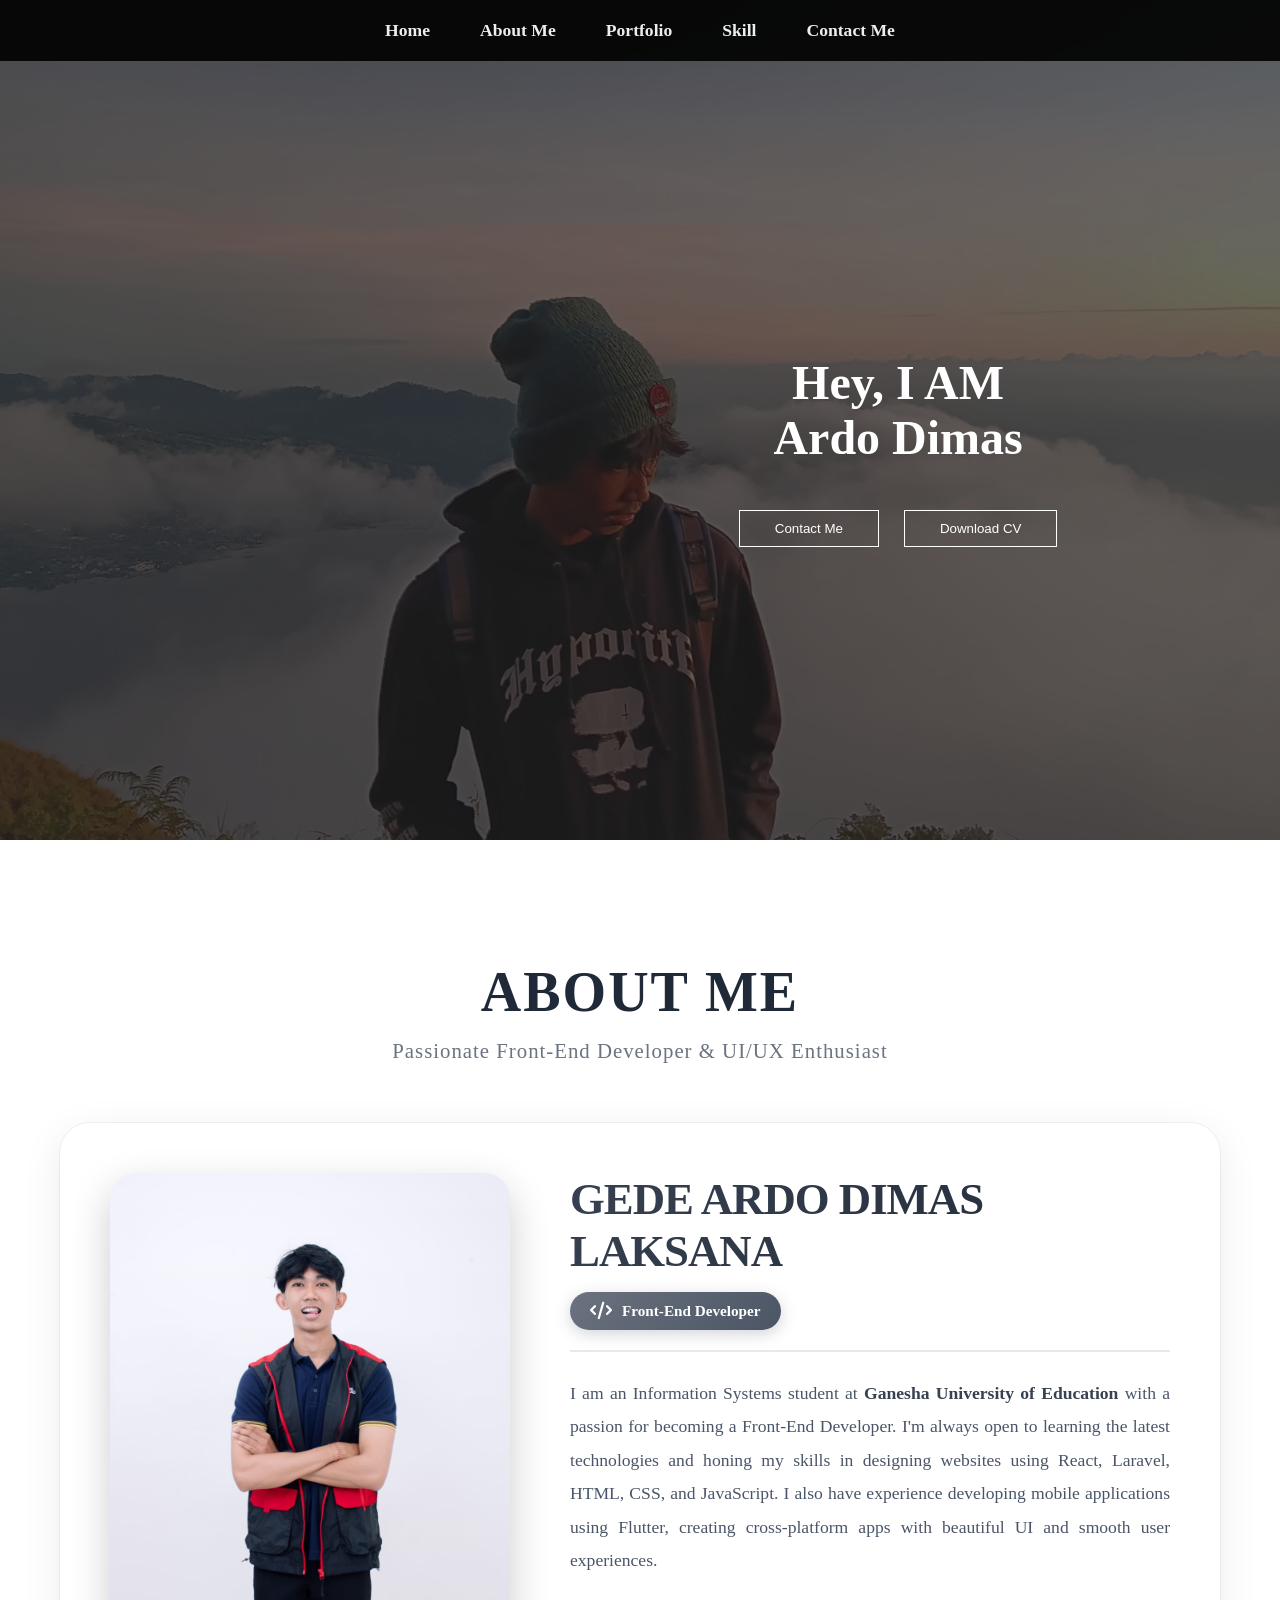
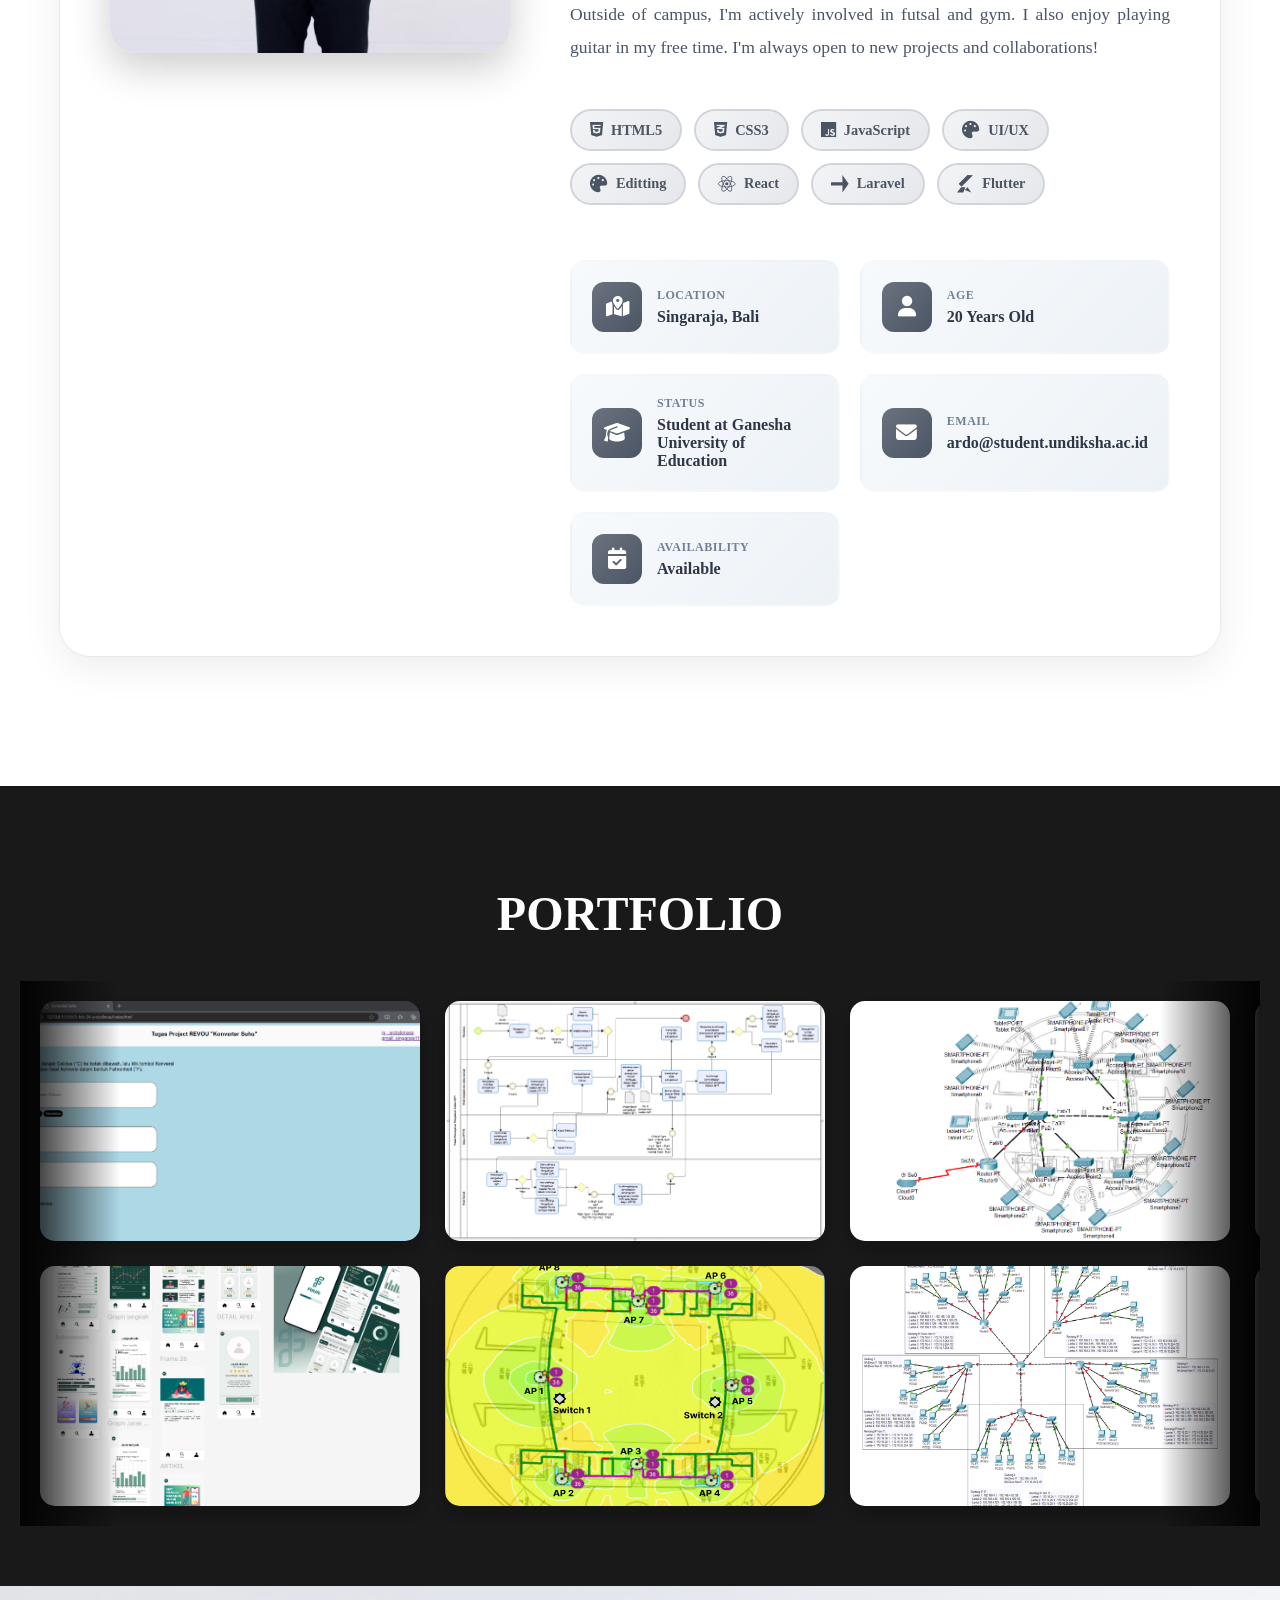
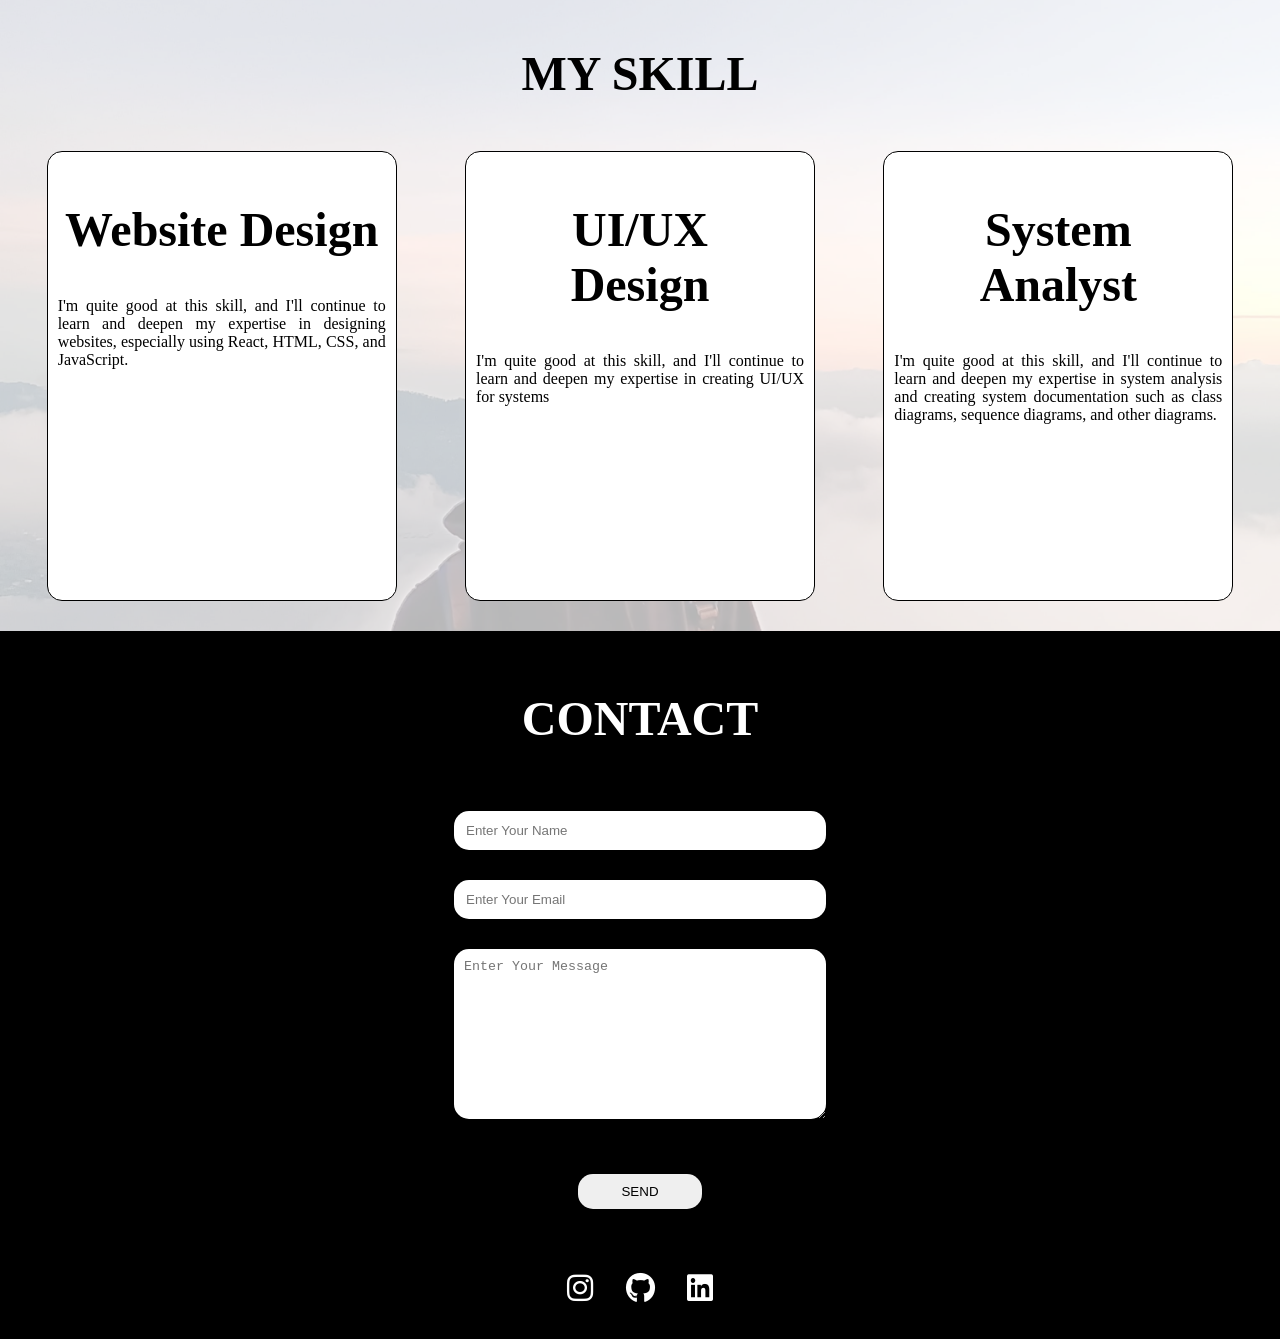
<file: index.html>
<!DOCTYPE html>
<html lang="en">
<head>
    <meta charset="UTF-8">
    <meta name="viewport" content="width=device-width, initial-scale=1.0, maximum-scale=1.0, user-scalable=no">
    <title>Ardo's Portfolio</title>
    <link rel="stylesheet" href="style.css?v=2">
    <link rel="stylesheet" href="https://cdnjs.cloudflare.com/ajax/libs/font-awesome/6.6.0/css/all.min.css" integrity="sha512-Kc323vGBEqzTmouAECnVceyQqyqdsSiqLQISBL29aUW4U/M7pSPA/gEUZQqv1cwx4OnYxTxve5UMg5GT6L4JJg==" crossorigin="anonymous" referrerpolicy="no-referrer" />
    <script src="script.js" defer></script>
</head>
<body>
    <nav class="navbar">
        <ul>
            <li><a href="#home">Home</a></li>
            <li><a href="#about">About Me</a></li>
            <li><a href="#portofolio">Portfolio</a></li>
            <li><a href="#skill">Skill</a></li>
            <li><a href="#contact">Contact Me</a></li>
        </ul>
    </nav>

    <section id="home">
        <div class="main">
            <h1 class="headings"> Hey, I AM <br> Ardo Dimas</h1>
            <div class="aturbtn">
                <button class="btn">
                    <a href="#contact">Contact Me</a> 
                </button>
                <button class="btn">
                    <a href="https://drive.google.com/file/d/1zZHqWNDxTcVjpe1HSGmEONu5E_mzzhVs/view?usp=sharing">Download CV</a>
                </button>
            </div>
        </div>
    </section>

    <section id="about">
        <div class="about-header">
            <h1 class="headings">ABOUT ME</h1>
            <p class="about-subtitle">Passionate Front-End Developer & UI/UX Enthusiast</p>
        </div>
        <div id="pic">
            <div class="image-wrapper">
                <img src="image/formal.jpeg" alt="Ardo Dimas">
                <div class="image-overlay"></div>
            </div>
            <div id="intro">
                <div class="intro-header">
                    <h2>GEDE ARDO DIMAS LAKSANA</h2>
                    <div class="role-badge">
                        <i class="fa-solid fa-code"></i>
                        <span>Front-End Developer</span>
                    </div>
                </div>
                <div class="intro-content">
                    <p class="intro-text">I am an Information Systems student at <strong>Ganesha University of Education</strong> with a passion for becoming a Front-End Developer. I'm always open to learning the latest technologies and honing my skills in designing websites using React, Laravel, HTML, CSS, and JavaScript. I also have experience developing mobile applications using Flutter, creating cross-platform apps with beautiful UI and smooth user experiences.</p>
                    <p class="intro-text">Outside of campus, I'm actively involved in futsal and gym. I also enjoy playing guitar in my free time. I'm always open to new projects and collaborations!</p>
                </div>
                <div class="skill-tags">
                    <span class="tag"><i class="fa-brands fa-html5"></i> HTML5</span>
                    <span class="tag"><i class="fa-brands fa-css3-alt"></i> CSS3</span>
                    <span class="tag"><i class="fa-brands fa-js"></i> JavaScript</span>
                    <span class="tag"><i class="fa-solid fa-palette"></i> UI/UX</span>
                    <span class="tag"><i class="fa-solid fa-palette"></i> Editting</span>
                    <span class="tag">
                        <svg class="tech-icon react-icon" viewBox="-11.5 -10.23174 23 20.46348" xmlns="http://www.w3.org/2000/svg">
                            <circle cx="0" cy="0" r="2.05" fill="currentColor"/>
                            <g stroke="currentColor" stroke-width="1" fill="none">
                                <ellipse rx="11" ry="4.2"/>
                                <ellipse rx="11" ry="4.2" transform="rotate(60)"/>
                                <ellipse rx="11" ry="4.2" transform="rotate(120)"/>
                            </g>
                        </svg>
                        React
                    </span>
                    <span class="tag">
                        <svg class="tech-icon laravel-icon" viewBox="0 0 24 24" fill="currentColor" xmlns="http://www.w3.org/2000/svg">
                            <path d="M24 12L15.631 0v9.818H0v4.364h15.631V24L24 12z"/>
                        </svg>
                        Laravel
                    </span>
                    <span class="tag">
                        <svg class="tech-icon flutter-icon" viewBox="0 0 24 24" fill="currentColor" xmlns="http://www.w3.org/2000/svg">
                            <path d="M14.314 0L2.3 12 6.15 16.026 21.684.384zM14.4 16.826L10.688 20.537 19.512 24l-5.112-7.174zm-8.768-.026L0 24h8.544l2.944-7.174z"/>
                        </svg>
                        Flutter
                    </span>
                </div>
                <div class="biodata">
                    <div class="bio-item">
                        <div class="bio-icon">
                            <i class="fa-solid fa-map-location-dot"></i>
                        </div>
                        <div class="bio-content">
                            <span class="bio-label">Location</span>
                            <span class="bio-value">Singaraja, Bali</span>
                        </div>
                    </div>
                    <div class="bio-item">
                        <div class="bio-icon">
                            <i class="fa-solid fa-user"></i>
                        </div>
                        <div class="bio-content">
                            <span class="bio-label">Age</span>
                            <span class="bio-value">20 Years Old</span>
                        </div>
                    </div>
                    <div class="bio-item">
                        <div class="bio-icon">
                            <i class="fa-solid fa-graduation-cap"></i>
                        </div>
                        <div class="bio-content">
                            <span class="bio-label">Status</span>
                            <span class="bio-value">Student at Ganesha University of Education</span>
                        </div>
                    </div>
                    <div class="bio-item">
                        <div class="bio-icon">
                            <i class="fa-solid fa-envelope"></i>
                        </div>
                        <div class="bio-content">
                            <span class="bio-label">Email</span>
                            <span class="bio-value">ardo@student.undiksha.ac.id</span>
                        </div>
                    </div>
                    
                    <div class="bio-item">
                        <div class="bio-icon">
                            <i class="fa-solid fa-calendar-check"></i>
                        </div>
                        <div class="bio-content">
                            <span class="bio-label">Availability</span>
                            <span class="bio-value">Available</span>
                        </div>
                    </div>
                </div>
            </div>
        </div>
    </section>

    <section id="portofolio">
        <h1 class="headings">PORTFOLIO</h1>
        <div class="gallery-wrapper">
            <div class="gallery">
                <div class="gallery-columns">
                    <div class="portfolio-item" data-title="Project 1">
                        <img src="image/Screenshot 2024-10-15 162845.png" alt="Project 1">
                        <div class="portfolio-overlay">
                            <h3>Project 1</h3>
                            <p>Click to view</p>
                        </div>
                    </div>
                    <div class="portfolio-item" data-title="Project 2">
                        <img src="image/Screenshot 2024-10-15 163038.png" alt="Project 2">
                        <div class="portfolio-overlay">
                            <h3>Project 2</h3>
                            <p>Click to view</p>
                        </div>
                    </div>
                </div>
                <div class="gallery-columns">
                    <div class="portfolio-item" data-title="Project 3">
                        <img src="image/Screenshot 2023-09-10 195400.png" alt="Project 3">
                        <div class="portfolio-overlay">
                            <h3>Project 3</h3>
                            <p>Click to view</p>
                        </div>
                    </div>
                    <div class="portfolio-item" data-title="Project 4">
                        <img src="image/Screenshot 2024-10-21 081519.png" alt="Project 4">
                        <div class="portfolio-overlay">
                            <h3>Project 4</h3>
                            <p>Click to view</p>
                        </div>
                    </div>
                </div>
                <div class="gallery-columns">
                    <div class="portfolio-item" data-title="Project 5">
                        <img src="image/Screenshot 2024-10-21 081506.png" alt="Project 5">
                        <div class="portfolio-overlay">
                            <h3>Project 5</h3>
                            <p>Click to view</p>
                        </div>
                    </div>
                    <div class="portfolio-item" data-title="Project 6">
                        <img src="image/Screenshot 2024-10-21 080643.png" alt="Project 6">
                        <div class="portfolio-overlay">
                            <h3>Project 6</h3>
                            <p>Click to view</p>
                        </div>
                    </div>
                </div>
                <div class="gallery-columns">
                    <div class="portfolio-item" data-title="Class Diagram">
                        <img src="image/classdiagram.png" alt="Class Diagram">
                        <div class="portfolio-overlay">
                            <h3>Class Diagram</h3>
                            <p>Click to view</p>
                        </div>
                    </div>
                    <div class="portfolio-item" data-title="Sequence Diagram">
                        <img src="image/sequencediagram.png" alt="Sequence Diagram">
                        <div class="portfolio-overlay">
                            <h3>Sequence Diagram</h3>
                            <p>Click to view</p>
                        </div>
                    </div>
                </div>
                <div class="gallery-columns">
                    <div class="portfolio-item" data-title="Project Bizagi">
                        <img src="image/Tugas Bizagi.png" alt="Tugas Bizagi">
                        <div class="portfolio-overlay">
                            <h3>Project Bizagi</h3>
                            <p>Click to view</p>
                        </div>
                    </div>
                    <div class="portfolio-item" data-title="Web Project 1">
                        <img src="image/web1.png" alt="Web Project 1">
                        <div class="portfolio-overlay">
                            <h3>Web Project 1</h3>
                            <p>Click to view</p>
                        </div>
                    </div>
                </div>
                <div class="gallery-columns">
                    <div class="portfolio-item" data-title="Figma Design">
                        <img src="image/figma.png" alt="Figma Design">
                        <div class="portfolio-overlay">
                            <h3>Figma Design</h3>
                            <p>Click to view</p>
                        </div>
                    </div>
                </div>
                <!-- Add new portfolio items here -->
            </div>
        </div>

        <!-- Modal to display large images -->
        <div id="portfolio-modal" class="modal">
            <span class="modal-close">&times;</span>
            <img class="modal-content" id="modal-img">
            <div class="modal-caption"></div>
        </div>
    </section>

    <section id="skill">
        <h1 class="headings">MY SKILL</h1>
        <div class="row">
            <div class="box">
                <h1 class="headings">Website Design</h1>
                <p>I'm quite good at this skill, and I'll continue to learn and deepen my expertise in designing websites, especially using React, HTML, CSS, and JavaScript.  </p>
            </div>
            <div class="box">
                <h1 class="headings">UI/UX <br> Design</h1>
                <p>I'm quite good at this skill, and I'll continue to learn and deepen my expertise in creating UI/UX for systems</p>
            </div>
            <div class="box">
                <h1 class="headings">System <br> Analyst</h1>
                <p>I'm quite good at this skill, and I'll continue to learn and deepen my expertise in system analysis and creating system documentation such as class diagrams, sequence diagrams, and other diagrams.</p>
            </div>
        </div>
    </section>

    <section id="contact">
        <h1 class="headings">CONTACT</h1>
        <form action="" class="form">
            <input type="text" name="name" class="input" placeholder="Enter Your Name">
            <input type="email" name="email" class="input" placeholder="Enter Your Email">
            <textarea name="msg" id="msg" cols="30" rows="10" placeholder="Enter Your Message"></textarea>
            <input type="submit" value="SEND" id="send">
        </form>
        <div class="social-media">
            <a class="button" href="https://www.instagram.com/arrdmss?igsh=MWJsdHdhbnJtZnd1Zg==" target="_blank">
                <i class="fa-brands fa-instagram"></i>
            </a>
            <a class="button" href="https://github.com/ardodimas" target="_blank">
                <i class="fa-brands fa-github"></i>
            </a>
            <a class="button" href="https://www.linkedin.com/in/gede-ardo-dimas-laksana-967aa02b2/" target="_blank">
                <i class="fa-brands fa-linkedin"></i>
            </a>
        </div>
    </section>
</body>
</html>
</file>
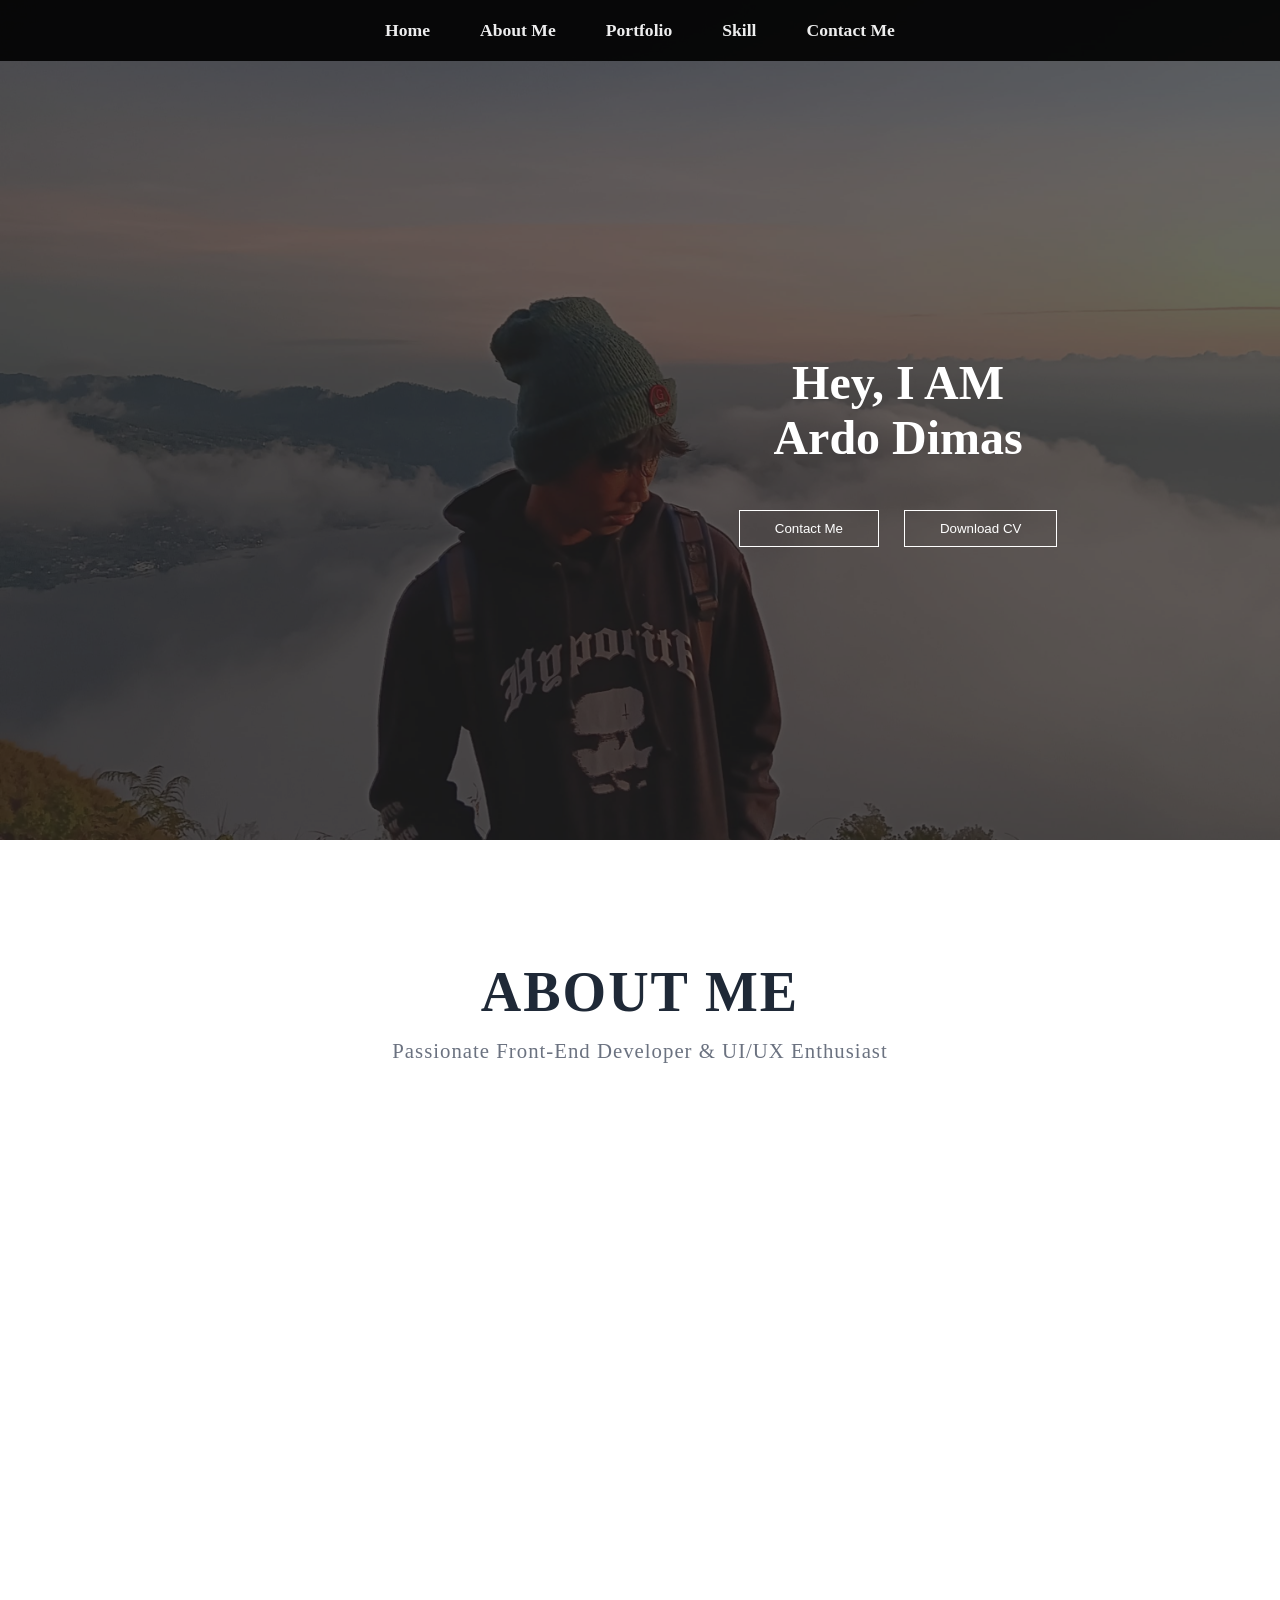
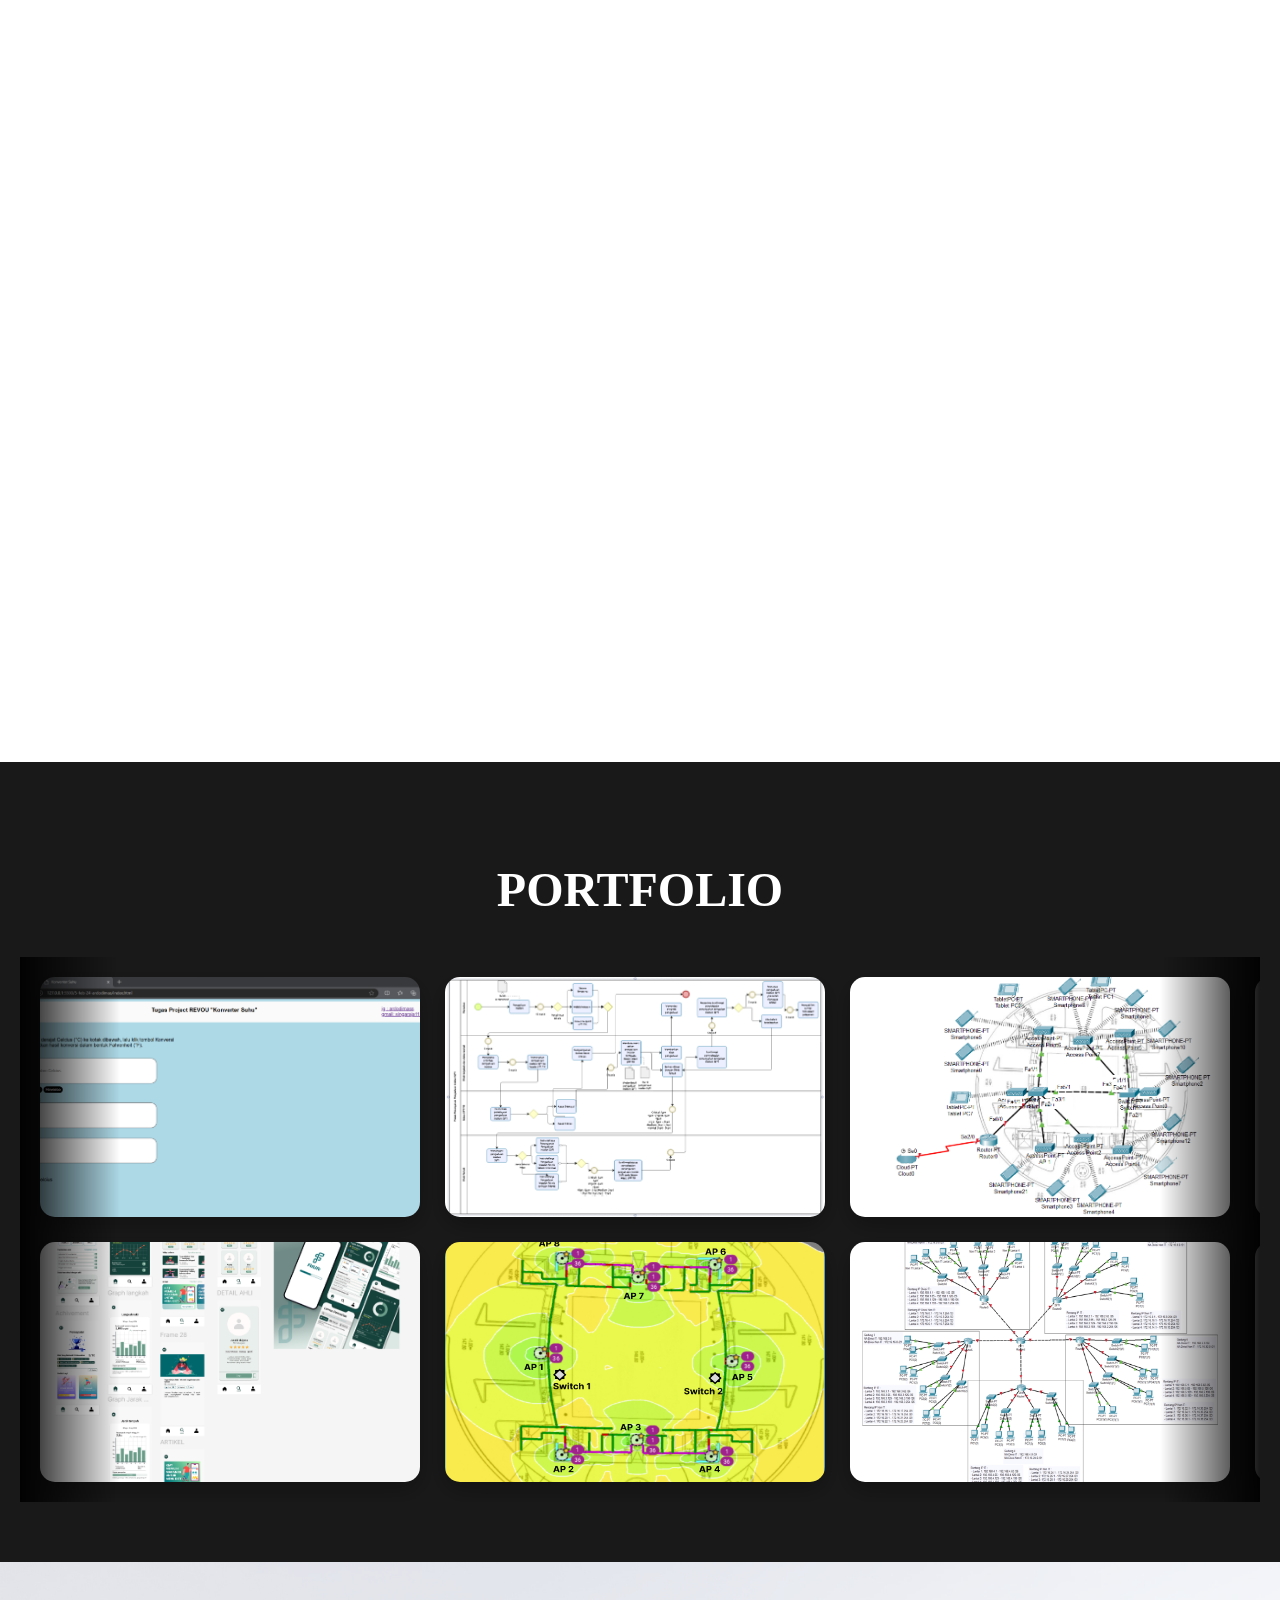
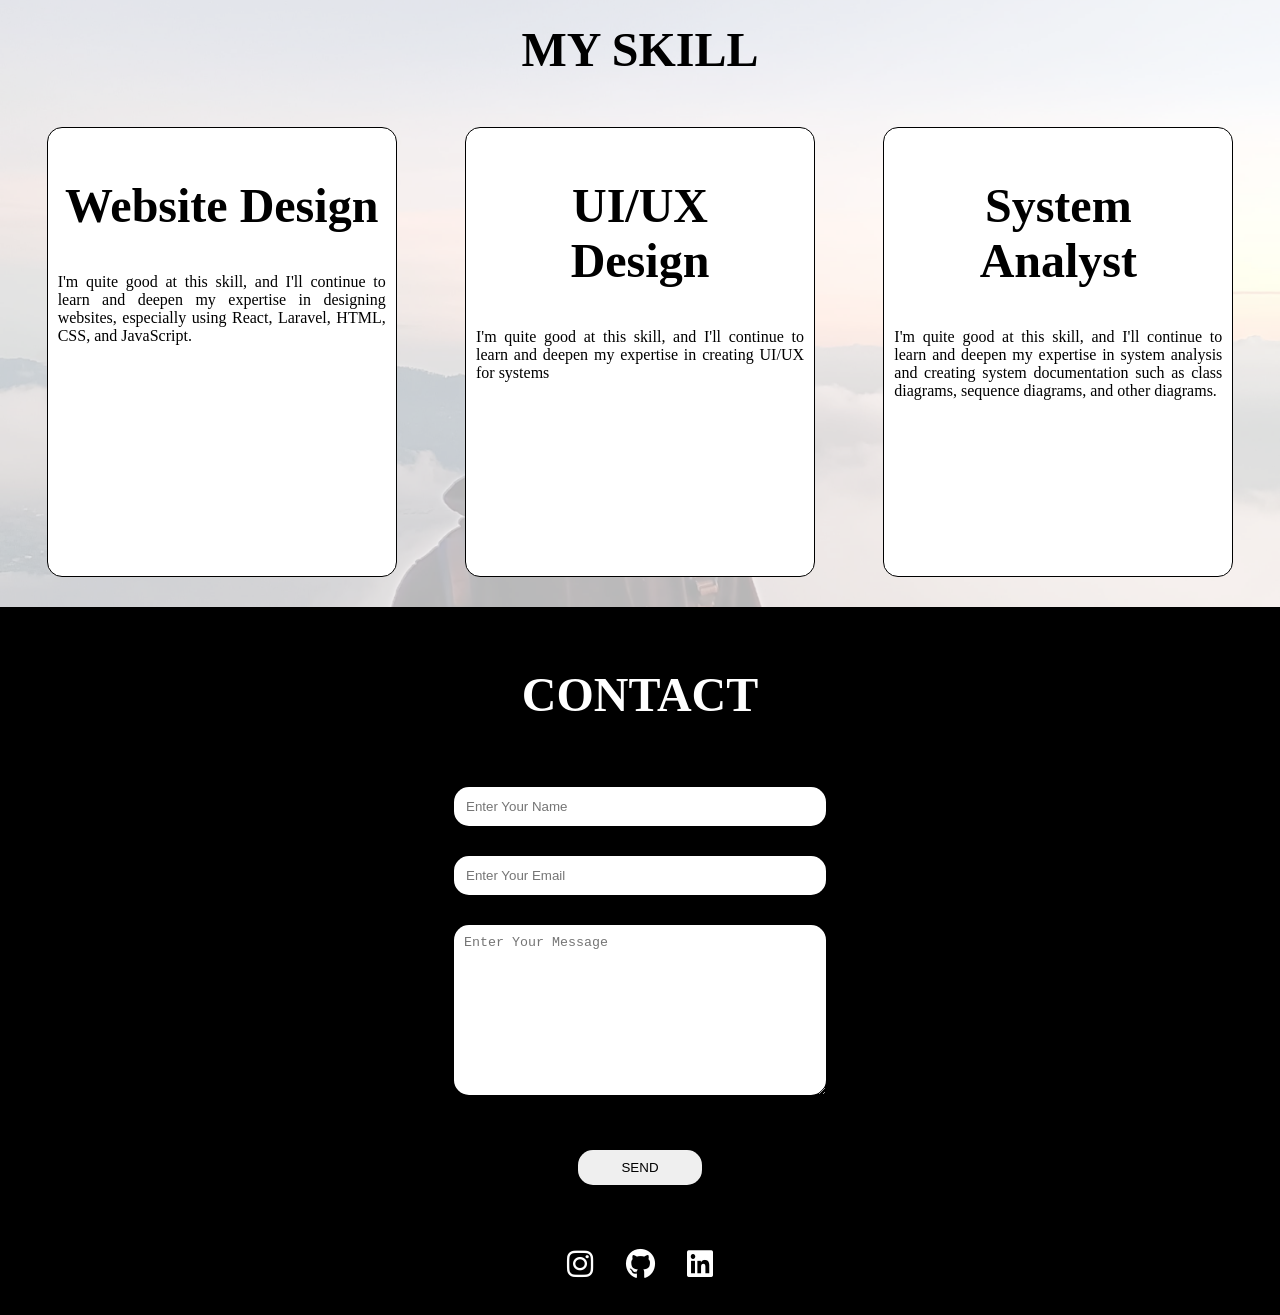
<file: indexnew.html>
<!DOCTYPE html>
<html lang="en">
<head>
    <meta charset="UTF-8">
    <meta name="viewport" content="width=device-width, initial-scale=1.0">
    <title>Ardo's Portfolio</title>
    <link rel="stylesheet" href="style.css">
    <link rel="stylesheet" href="https://cdnjs.cloudflare.com/ajax/libs/font-awesome/6.6.0/css/all.min.css" integrity="sha512-Kc323vGBEqzTmouAECnVceyQqyqdsSiqLQISBL29aUW4U/M7pSPA/gEUZQqv1cwx4OnYxTxve5UMg5GT6L4JJg==" crossorigin="anonymous" referrerpolicy="no-referrer" />
    <script src="script.js" defer></script>
</head>
<body>
    <nav class="navbar">
        <ul>
            <li><a href="#home">Home</a></li>
            <li><a href="#about">About Me</a></li>
            <li><a href="#portofolio">Portfolio</a></li>
            <li><a href="#skill">Skill</a></li>
            <li><a href="#contact">Contact Me</a></li>
        </ul>
    </nav>

    <section id="home">
        <div class="main">
            <h1 class="headings"> Hey, I AM <br> Ardo Dimas</h1>
            <div class="aturbtn">
                <button class="btn">
                    <a href="#contact">Contact Me</a> 
                </button>
                <button class="btn">
                    <a href="https://drive.google.com/file/d/1st3GsWTxYEZnOJwrtCz9_UxbSI_8cDS0/view?usp=drivesdk">Download CV</a>
                </button>
            </div>
        </div>
    </section>

    <section id="about">
        <div class="about-header">
            <h1 class="headings">ABOUT ME</h1>
            <p class="about-subtitle">Passionate Front-End Developer & UI/UX Enthusiast</p>
        </div>
        <div id="pic">
            <div class="image-wrapper">
                <img src="image/formal.jpeg" alt="Ardo Dimas">
                <div class="image-overlay"></div>
            </div>
            <div id="intro">
                <div class="intro-header">
                    <h2>GEDE ARDO DIMAS LAKSANA</h2>
                    <div class="role-badge">
                        <i class="fa-solid fa-code"></i>
                        <span>Front-End Developer</span>
                    </div>
                </div>
                <div class="intro-content">
                    <p class="intro-text">I am an Information Systems student at <strong>Ganesha University of Education</strong> with a passion for becoming a Front-End Developer. I'm always open to learning the latest technologies and honing my skills in designing websites using React, Laravel, HTML, CSS, and JavaScript. I also have experience developing mobile applications using Flutter, creating cross-platform apps with beautiful UI and smooth user experiences.</p>
                    <p class="intro-text">Outside of campus, I'm actively involved in futsal and gym. I also enjoy playing guitar in my free time. I'm always open to new projects and collaborations!</p>
                </div>
                <div class="skill-tags">
                    <span class="tag"><i class="fa-brands fa-html5"></i> HTML5</span>
                    <span class="tag"><i class="fa-brands fa-css3-alt"></i> CSS3</span>
                    <span class="tag"><i class="fa-brands fa-js"></i> JavaScript</span>
                    <span class="tag"><i class="fa-solid fa-palette"></i> UI/UX</span>
                    <span class="tag"><i class="fa-solid fa-palette"></i> Editting</span>
                    <span class="tag">
                        <svg class="tech-icon react-icon" viewBox="-11.5 -10.23174 23 20.46348" xmlns="http://www.w3.org/2000/svg">
                            <circle cx="0" cy="0" r="2.05" fill="currentColor"/>
                            <g stroke="currentColor" stroke-width="1" fill="none">
                                <ellipse rx="11" ry="4.2"/>
                                <ellipse rx="11" ry="4.2" transform="rotate(60)"/>
                                <ellipse rx="11" ry="4.2" transform="rotate(120)"/>
                            </g>
                        </svg>
                        React
                    </span>
                    <span class="tag">
                        <svg class="tech-icon laravel-icon" viewBox="0 0 24 24" fill="currentColor" xmlns="http://www.w3.org/2000/svg">
                            <path d="M24 12L15.631 0v9.818H0v4.364h15.631V24L24 12z"/>
                        </svg>
                        Laravel
                    </span>
                    <span class="tag">
                        <svg class="tech-icon flutter-icon" viewBox="0 0 24 24" fill="currentColor" xmlns="http://www.w3.org/2000/svg">
                            <path d="M14.314 0L2.3 12 6.15 16.026 21.684.384zM14.4 16.826L10.688 20.537 19.512 24l-5.112-7.174zm-8.768-.026L0 24h8.544l2.944-7.174z"/>
                        </svg>
                        Flutter
                    </span>
                </div>
                <div class="biodata">
                    <div class="bio-item">
                        <div class="bio-icon">
                            <i class="fa-solid fa-map-location-dot"></i>
                        </div>
                        <div class="bio-content">
                            <span class="bio-label">Location</span>
                            <span class="bio-value">Singaraja, Bali</span>
                        </div>
                    </div>
                    <div class="bio-item">
                        <div class="bio-icon">
                            <i class="fa-solid fa-user"></i>
                        </div>
                        <div class="bio-content">
                            <span class="bio-label">Age</span>
                            <span class="bio-value">20 Years Old</span>
                        </div>
                    </div>
                    <div class="bio-item">
                        <div class="bio-icon">
                            <i class="fa-solid fa-graduation-cap"></i>
                        </div>
                        <div class="bio-content">
                            <span class="bio-label">Status</span>
                            <span class="bio-value">Student</span>
                        </div>
                    </div>
                    <div class="bio-item">
                        <div class="bio-icon">
                            <i class="fa-solid fa-envelope"></i>
                        </div>
                        <div class="bio-content">
                            <span class="bio-label">Email</span>
                            <span class="bio-value">ardo@student.undiksha.ac.id</span>
                        </div>
                    </div>
                    <div class="bio-item">
                        <div class="bio-icon">
                            <i class="fa-solid fa-phone"></i>
                        </div>
                        <div class="bio-content">
                            <span class="bio-label">Phone</span>
                            <span class="bio-value">085138843600</span>
                        </div>
                    </div>
                    <div class="bio-item">
                        <div class="bio-icon">
                            <i class="fa-solid fa-calendar-check"></i>
                        </div>
                        <div class="bio-content">
                            <span class="bio-label">Availability</span>
                            <span class="bio-value">Available</span>
                        </div>
                    </div>
                </div>
            </div>
        </div>
    </section>

    <section id="portofolio">
        <h1 class="headings">PORTFOLIO</h1>
        <div class="gallery-wrapper">
            <div class="gallery">
                <div class="gallery-columns">
                    <div class="portfolio-item" data-title="Project 1">
                        <img src="image/Screenshot 2024-10-15 162845.png" alt="Project 1">
                        <div class="portfolio-overlay">
                            <h3>Project 1</h3>
                            <p>Click to view</p>
                        </div>
                    </div>
                    <div class="portfolio-item" data-title="Project 2">
                        <img src="image/Screenshot 2024-10-15 163038.png" alt="Project 2">
                        <div class="portfolio-overlay">
                            <h3>Project 2</h3>
                            <p>Click to view</p>
                        </div>
                    </div>
                </div>
                <div class="gallery-columns">
                    <div class="portfolio-item" data-title="Project 3">
                        <img src="image/Screenshot 2023-09-10 195400.png" alt="Project 3">
                        <div class="portfolio-overlay">
                            <h3>Project 3</h3>
                            <p>Click to view</p>
                        </div>
                    </div>
                    <div class="portfolio-item" data-title="Project 4">
                        <img src="image/Screenshot 2024-10-21 081519.png" alt="Project 4">
                        <div class="portfolio-overlay">
                            <h3>Project 4</h3>
                            <p>Click to view</p>
                        </div>
                    </div>
                </div>
                <div class="gallery-columns">
                    <div class="portfolio-item" data-title="Project 5">
                        <img src="image/Screenshot 2024-10-21 081506.png" alt="Project 5">
                        <div class="portfolio-overlay">
                            <h3>Project 5</h3>
                            <p>Click to view</p>
                        </div>
                    </div>
                    <div class="portfolio-item" data-title="Project 6">
                        <img src="image/Screenshot 2024-10-21 080643.png" alt="Project 6">
                        <div class="portfolio-overlay">
                            <h3>Project 6</h3>
                            <p>Click to view</p>
                        </div>
                    </div>
                </div>
                <div class="gallery-columns">
                    <div class="portfolio-item" data-title="Class Diagram">
                        <img src="image/classdiagram.png" alt="Class Diagram">
                        <div class="portfolio-overlay">
                            <h3>Class Diagram</h3>
                            <p>Click to view</p>
                        </div>
                    </div>
                    <div class="portfolio-item" data-title="Sequence Diagram">
                        <img src="image/sequencediagram.png" alt="Sequence Diagram">
                        <div class="portfolio-overlay">
                            <h3>Sequence Diagram</h3>
                            <p>Click to view</p>
                        </div>
                    </div>
                </div>
                <div class="gallery-columns">
                    <div class="portfolio-item" data-title="Project Bizagi">
                        <img src="image/Tugas Bizagi.png" alt="Tugas Bizagi">
                        <div class="portfolio-overlay">
                            <h3>Project Bizagi</h3>
                            <p>Click to view</p>
                        </div>
                    </div>
                    <div class="portfolio-item" data-title="Web Project 1">
                        <img src="image/web1.png" alt="Web Project 1">
                        <div class="portfolio-overlay">
                            <h3>Web Project 1</h3>
                            <p>Click to view</p>
                        </div>
                    </div>
                </div>
                <div class="gallery-columns">
                    <div class="portfolio-item" data-title="Figma Design">
                        <img src="image/figma.png" alt="Figma Design">
                        <div class="portfolio-overlay">
                            <h3>Figma Design</h3>
                            <p>Click to view</p>
                        </div>
                    </div>
                </div>
                <!-- Add new portfolio items here -->
            </div>
        </div>

        <!-- Modal to display large images -->
        <div id="portfolio-modal" class="modal">
            <span class="modal-close">&times;</span>
            <img class="modal-content" id="modal-img">
            <div class="modal-caption"></div>
        </div>
    </section>

    <section id="skill">
        <h1 class="headings">MY SKILL</h1>
        <div class="row">
            <div class="box">
                <h1 class="headings">Website Design</h1>
                <p>I'm quite good at this skill, and I'll continue to learn and deepen my expertise in designing websites, especially using React, Laravel, HTML, CSS, and JavaScript.  </p>
            </div>
            <div class="box">
                <h1 class="headings">UI/UX <br> Design</h1>
                <p>I'm quite good at this skill, and I'll continue to learn and deepen my expertise in creating UI/UX for systems</p>
            </div>
            <div class="box">
                <h1 class="headings">System <br> Analyst</h1>
                <p>I'm quite good at this skill, and I'll continue to learn and deepen my expertise in system analysis and creating system documentation such as class diagrams, sequence diagrams, and other diagrams.</p>
            </div>
        </div>
    </section>

    <section id="contact">
        <h1 class="headings">CONTACT</h1>
        <form action="" class="form">
            <input type="text" name="name" class="input" placeholder="Enter Your Name">
            <input type="email" name="email" class="input" placeholder="Enter Your Email">
            <textarea name="msg" id="msg" cols="30" rows="10" placeholder="Enter Your Message"></textarea>
            <input type="submit" value="SEND" id="send">
        </form>
        <div class="social-media">
            <a class="button" href="https://www.instagram.com/ardodimass?igsh=MWJsdHdhbnJtZnd1Zg==" target="_blank">
                <i class="fa-brands fa-instagram"></i>
            </a>
            <a class="button" href="https://github.com/ardodimas" target="_blank">
                <i class="fa-brands fa-github"></i>
            </a>
            <a class="button" href="https://www.linkedin.com/feed/" target="_blank">
                <i class="fa-brands fa-linkedin"></i>
            </a>
        </div>
    </section>
</body>
</html>
</file>
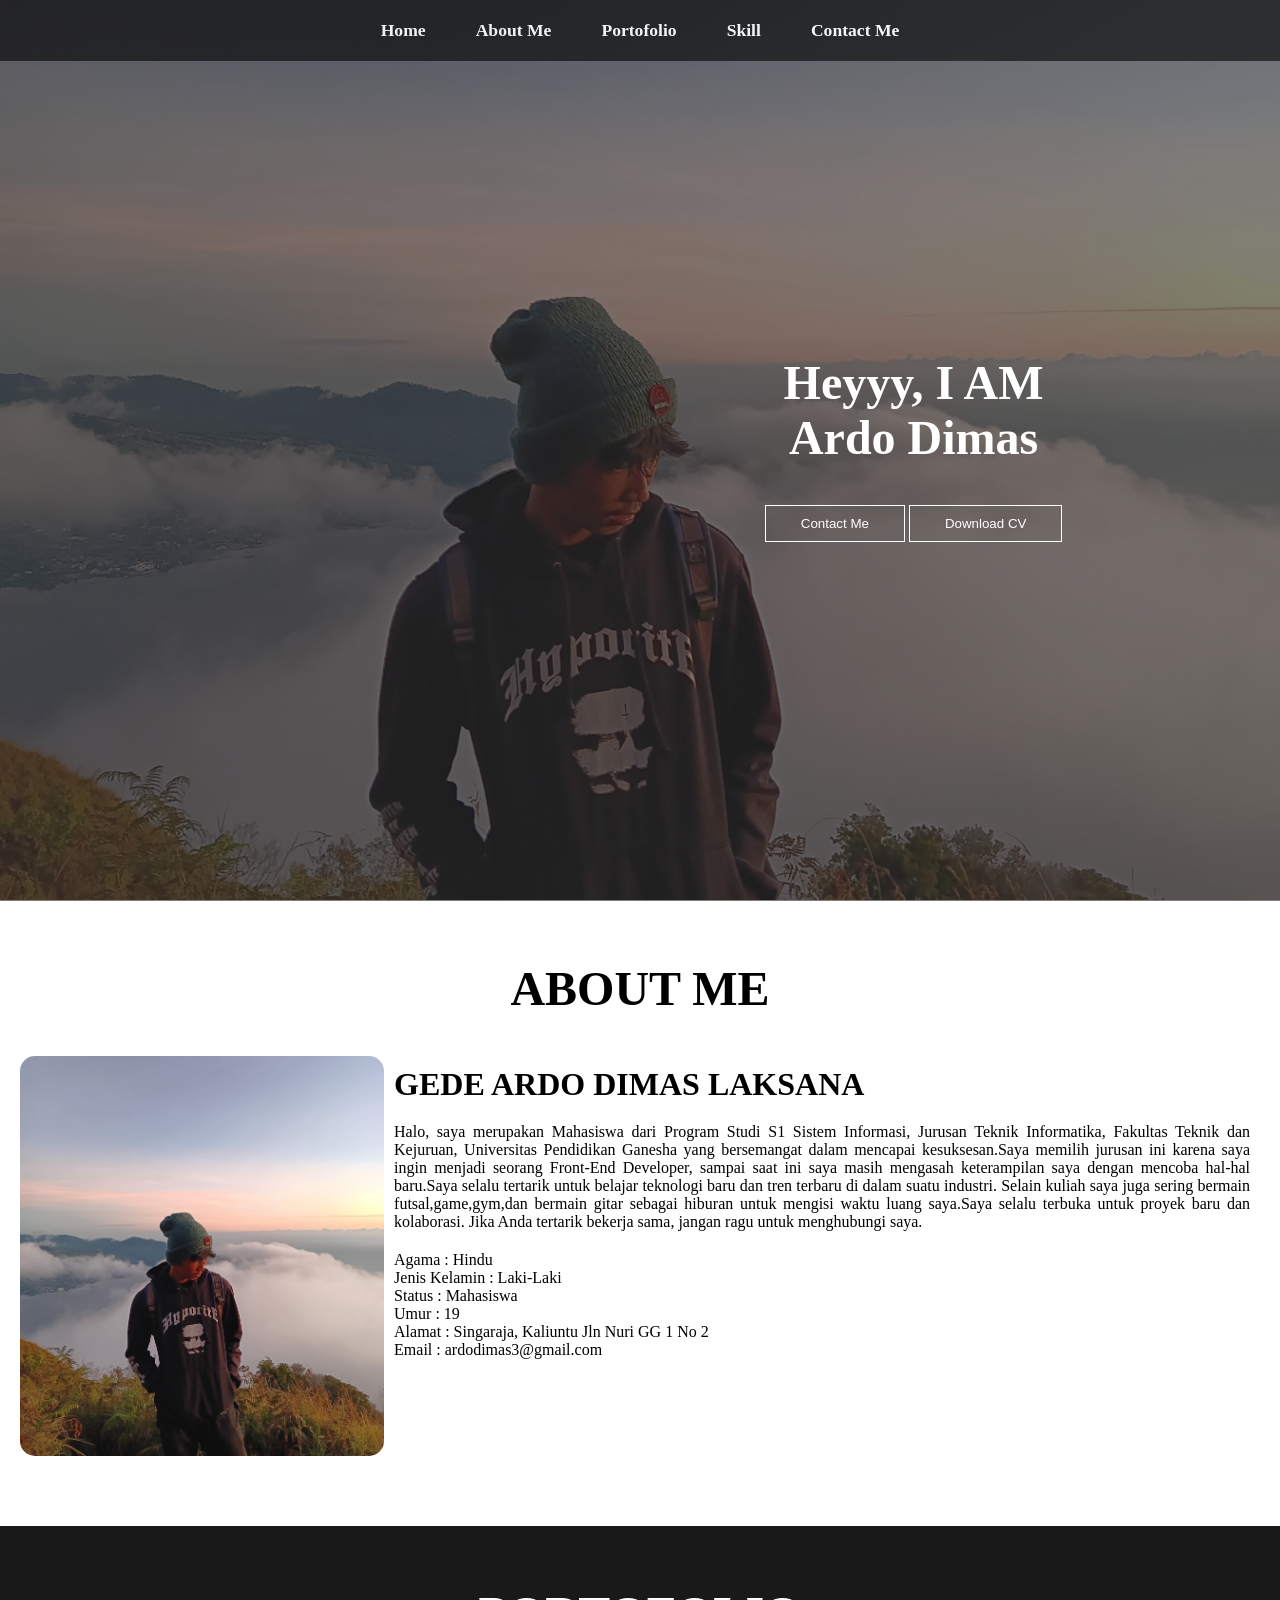
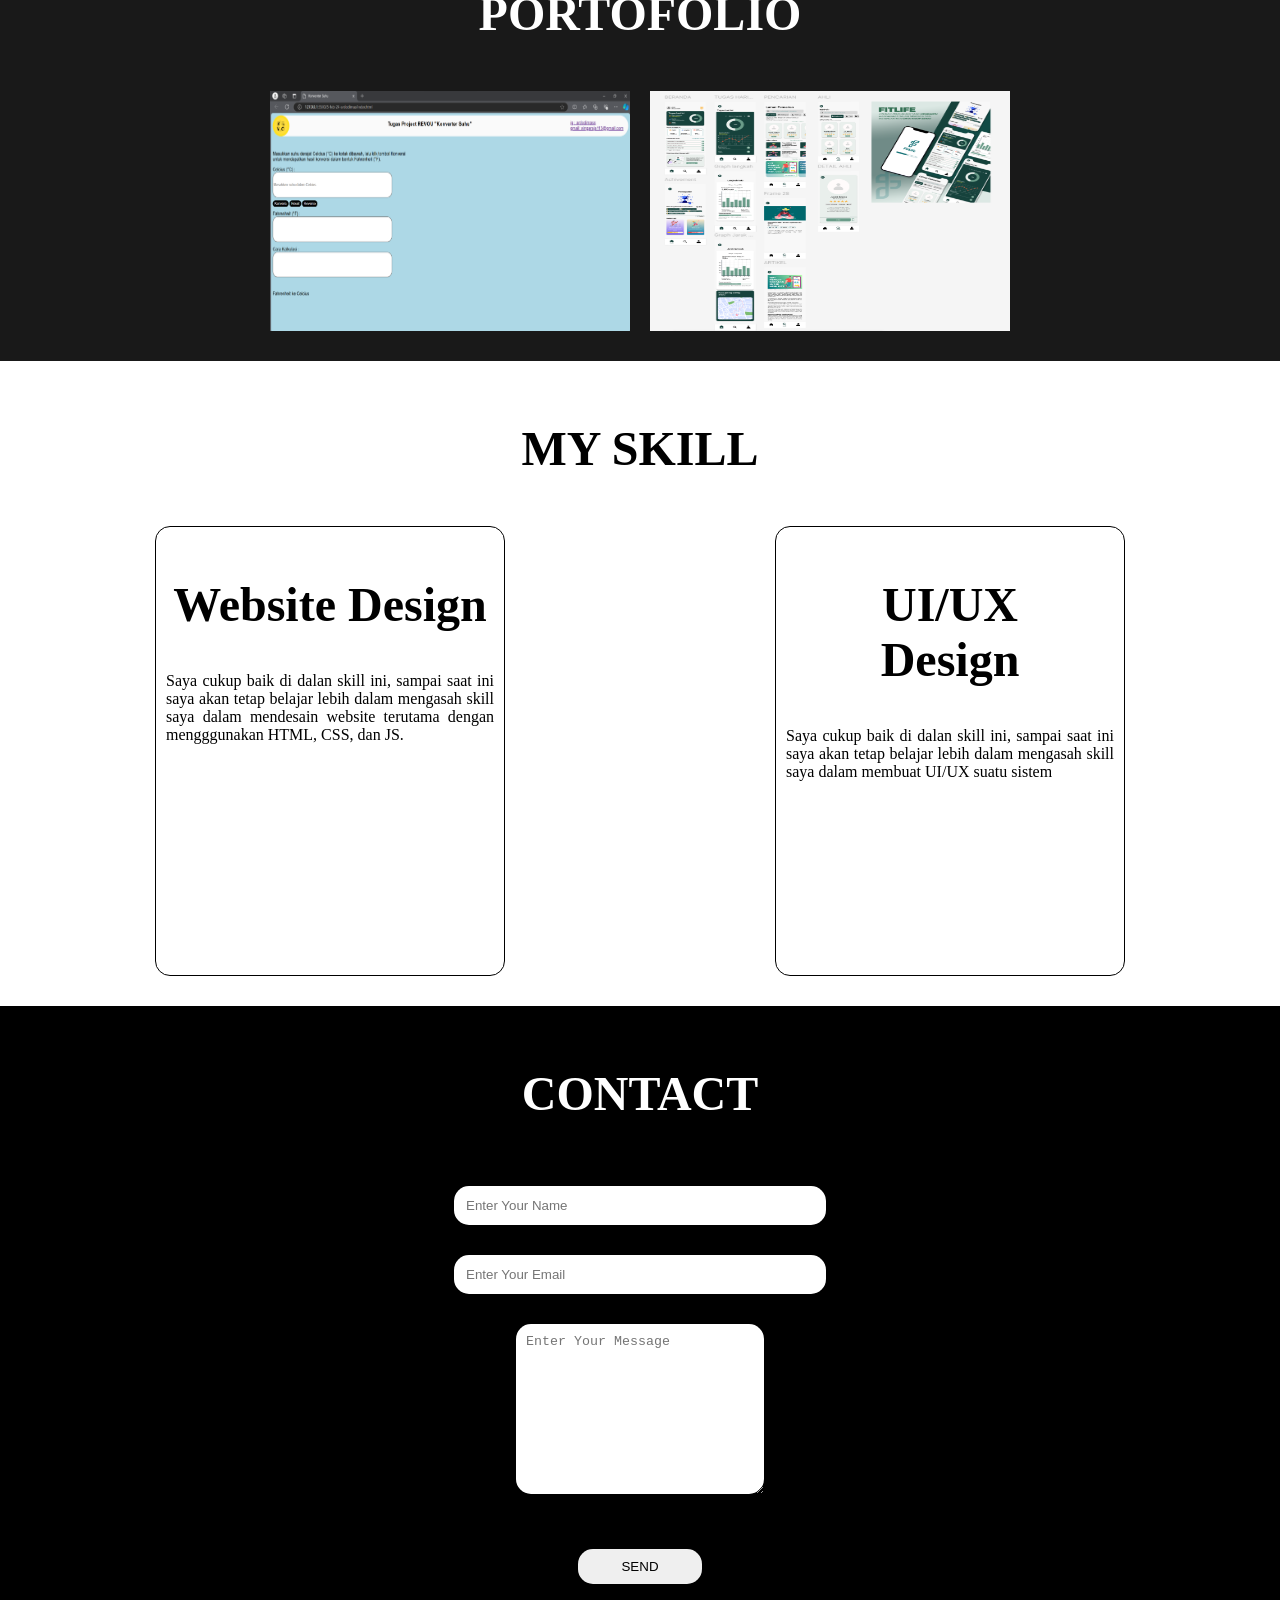
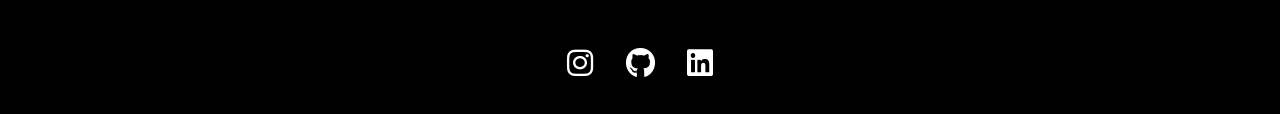
<file: webportofolio.html>
<!DOCTYPE html>
<html lang="en">
<head>
    <meta charset="UTF-8">
    <meta name="viewport" content="width=device-width, initial-scale=1.0">
    <title>Portofolio Ardo</title>
    <link rel="stylesheet" href="webportofolio.css">
    <link rel="stylesheet" href="https://cdnjs.cloudflare.com/ajax/libs/font-awesome/6.6.0/css/all.min.css" integrity="sha512-Kc323vGBEqzTmouAECnVceyQqyqdsSiqLQISBL29aUW4U/M7pSPA/gEUZQqv1cwx4OnYxTxve5UMg5GT6L4JJg==" crossorigin="anonymous" referrerpolicy="no-referrer" />
</head>
<body>
    <nav class="navbar">
        <ul>
            <li><a href="#home">Home</a></li>
            <li><a href="#about">About Me</a></li>
            <li><a href="#portofolio">Portofolio</a></li>
            <li><a href="#skill">Skill</a></li>
            <li><a href="#contact">Contact Me</a></li>
        </ul>
    </nav>

    <section id="home">
        <div class="main">
            <h1 class="headings"> Heyyy, I AM <br> Ardo Dimas</h1>
            <div class="aturbtn">
                <button class="btn">
                    <a href="#contact">Contact Me</a> 
                </button>
                <button class="btn">
                    <a href="">Download CV</a>
                </button>
            </div>
        </div>
    </section>

    <section id="about">
        <h1 class="headings">ABOUT ME</h1>
        <div id="pic">
            <img src="fotoardo2.jpeg" alt="">
            <div id="intro">
                <h2>GEDE ARDO DIMAS LAKSANA</h2>
                <p>Halo, saya merupakan Mahasiswa dari Program Studi S1 Sistem Informasi, Jurusan Teknik Informatika, 
                    Fakultas Teknik dan Kejuruan, Universitas Pendidikan Ganesha yang bersemangat dalam mencapai kesuksesan.Saya memilih jurusan ini karena 
                    saya ingin menjadi seorang Front-End Developer, sampai saat ini saya masih mengasah keterampilan saya dengan mencoba hal-hal baru.Saya selalu tertarik untuk belajar teknologi baru dan tren terbaru di dalam suatu industri.
                    Selain kuliah saya juga sering bermain futsal,game,gym,dan bermain gitar sebagai hiburan untuk mengisi waktu luang saya.Saya selalu terbuka untuk proyek baru dan kolaborasi. Jika Anda tertarik bekerja sama, jangan ragu untuk menghubungi saya.
                </p>
                <div class="biodata">
                    <p> Agama : Hindu </p>
                    <p> Jenis Kelamin : Laki-Laki </p>
                    <p> Status : Mahasiswa </p>
                    <p> Umur : 19 </p>
                    <p> Alamat : Singaraja, Kaliuntu Jln Nuri GG 1 No 2 </p>
                    <p> Email : ardodimas3@gmail.com </p></div>
            </div>
        </div>
    </section>

    <section id="portofolio">
        <h1 class="headings">PORTOFOLIO</h1>
        <div class="gallery">
            <img src="image/Screenshot 2024-10-15 162845.png" alt="">
            <img src="image/Screenshot 2024-10-15 163038.png" alt="">
        </div>
    </section>

    <section id="skill">
        <h1 class="headings">MY SKILL</h1>
        <div class="row">
            <div class="box">
                <h1 class="headings">Website Design</h1>
                <p>Saya cukup baik di dalan skill ini, sampai saat ini saya akan tetap belajar lebih dalam mengasah skill saya dalam mendesain website terutama dengan mengggunakan HTML, CSS, dan JS.  </p>
            </div>
            <div class="row">
                <div class="box">
                    <h1 class="headings">UI/UX <br> Design</h1>
                    <p>Saya cukup baik di dalan skill ini, sampai saat ini saya akan tetap belajar lebih dalam mengasah skill saya dalam membuat UI/UX suatu sistem</p>
                </div>
        </div>
    </section>

    <section id="contact">
        <h1 class="headings">CONTACT</h1>
        <form action="" class="form">
            <input type="text" name="name" class="input" placeholder="Enter Your Name">
            <input type="email" name="email" class="input" placeholder="Enter Your Email">
            <textarea name="msg" id="msg" cols="30" rows="10" placeholder="Enter Your Message"></textarea>
            <input type="submit" value="SEND" id="send">
        </form>
        <div class="social-media">
            <a class="button" href="https://www.instagram.com/ardodimass?igsh=MWJsdHdhbnJtZnd1Zg==" target="_blank">
                <i class="fa-brands fa-instagram"></i>
            </a>
            <a class="button" href="https://github.com/ardodimas" target="_blank">
                <i class="fa-brands fa-github"></i>
            </a>
            <a class="button" href="https://www.linkedin.com/feed/" target="_blank">
                <i class="fa-brands fa-linkedin"></i>
            </a>
        </div>
    </section>
</body>
</html>
</file>
<file: style.css>
*{
    margin: 0;
    padding: 0;
    box-sizing: border-box;
}

html{
    scroll-behavior: smooth;
    width: 100%;
    overflow-x: hidden;
}

body {
    width: 100%;
    overflow-x: hidden;
}

/* Scroll Animation Classes */
.scroll-fade{
    opacity: 0;
    animation: fadeIn 0.8s ease-out forwards;
}

.scroll-slide-up{
    opacity: 0;
    transform: translateY(40px);
    animation: slideInUp 0.8s ease-out forwards;
}

.scroll-slide-left{
    opacity: 0;
    transform: translateX(-40px);
    animation: slideInLeft 0.8s ease-out forwards;
}

.scroll-slide-right{
    opacity: 0;
    transform: translateX(40px);
    animation: slideInRight 0.8s ease-out forwards;
}

.scroll-zoom{
    opacity: 0;
    animation: zoomIn 0.8s ease-out forwards;
}
a{
    text-decoration: none;
    color: white;
}

/*navbar*/
.navbar{
    display: flex;
    justify-content: center;
    align-items: center;
    background-color: black;
    position: fixed;
    top: 0;
    left: 0;
    right: 0;
    opacity: .9;
    z-index: 9999;
    width: 100%;
    box-sizing: border-box;
}
.navbar ul{
display: flex;
list-style: none;
margin: 12px 0px;
flex-wrap: wrap;
padding: 8px 0;
}
.navbar ul li{
    font-family: century;
    font-size: 1.1rem;
    font-weight: bold;
}
.navbar ul li a{
    text-decoration: none;
    color: white;
    padding: 8px 25px;
    transition: all .5s ease;
}

@media screen and (max-width: 768px) {
    .navbar ul li a {
        padding: 5px 12px;
        font-size: 0.9rem;
    }
    
    .navbar ul {
        margin: 10px 0px;
    }
}

@media screen and (max-width: 600px) {
    .navbar ul li a {
        padding: 10px 12px;
        font-size: 0.8rem;
    }
    
    .navbar ul {
        margin: 12px 0px;
        padding: 10px 0;
    }
    
    .navbar ul li {
        font-size: 0.8rem;
    }
}
.navbar ul li a:hover{
    background-color: white;
    color: black;
    box-shadow: 0 0 10px white;
}

/*home section*/
#home{
    display: flex;
    flex-direction: column;
    background-color: rgba(0, 0, 0, 0.6);
    height: 840px;
    justify-content: center;
    align-items: center;
    color: white;
    padding-top: 60px;
}
#home::before{
    content: "";
    position: absolute;
    top: 0;
    right: 0;
    background: url('image/fotoardo2.jpeg') no-repeat center center/cover;
    height: 900px;
    width: 100%;
    z-index: -1;
    opacity: .8;
}
.main{
    display: flex;
    flex-direction: column;
    /*border: 1px solid white;*/
    align-items: center;
    position: absolute;
    top: 35%;
    right: 17%;
}
.headings{
    font-family: century;
    font-size: 3rem;
    text-align: center;
    margin: 40px 0px;
}

@media screen and (max-width: 768px) {
    #home {
        height: 600px;
    }
    
    #home::before {
        height: 650px;
    }
    
    .main {
        top: 40%;
        right: 50%;
        transform: translateX(50%);
    }
    
    .headings {
        font-size: 1.8rem;
        margin: 20px 0px;
    }
}

@media screen and (max-width: 600px) {
    #home {
        height: 700px;
    }
    
    #home::before {
        height: 750px;
    }
    
    .main {
        top: 45%;
        right: 50%;
        transform: translateX(50%);
        width: 90%;
    }
    
    .headings {
        font-size: 2rem;
        margin: 20px 0px;
    }
}
.aturbtn{
    justify-content: space-between;
    display: flex;
    gap: 15px;
    flex-wrap: wrap;
}

.btn{
    padding: 10px 35px;
    background-color: transparent;
    border: 1px solid white;
    outline: none;
    transition: .6s ease;
    margin: 5px;
}

@media screen and (max-width: 768px) {
    .btn {
        padding: 8px 20px;
        font-size: 0.9rem;
    }
}

@media screen and (max-width: 600px) {
    .btn {
        padding: 12px 24px;
        font-size: 1rem;
        margin: 10px 5px;
    }
    
    .aturbtn {
        flex-direction: column;
        gap: 15px;
        width: 100%;
    }
}

.btn:hover{
    cursor: pointer;
    color: black;
    background-color: rgb(179, 177, 177);
    box-shadow: 0 0 5px white, 0 0 10px white, 0 0 15px white;
    font-weight: bold;
}

/*about section*/
#about{
    display: flex;
    flex-direction: column;
    padding: 80px 60px;
    margin-bottom: 50px;
    background: #ffffff;
    min-height: 700px;
    justify-content: center;
    position: relative;
    overflow: hidden;
    width: 100%;
    box-sizing: border-box;
}

@media screen and (max-width: 600px) {
    #about {
        padding: 30px 15px;
    }
}

#about::before{
    content: '';
    position: absolute;
    top: 0;
    left: 0;
    right: 0;
    bottom: 0;
    background: url('data:image/svg+xml,<svg width="60" height="60" viewBox="0 0 60 60" xmlns="http://www.w3.org/2000/svg"><g fill="none" fill-rule="evenodd"><g fill="%23000000" fill-opacity="0.02"><circle cx="30" cy="30" r="2"/></g></svg>');
    opacity: 0.3;
    z-index: 0;
}

.about-header{
    text-align: center;
    margin-bottom: 60px;
    position: relative;
    z-index: 1;
}

#about .headings{
    color: #1f2937;
    margin-bottom: 15px;
    text-shadow: none;
    font-size: 3.5rem;
    letter-spacing: 2px;
}

.about-subtitle{
    color: #6b7280;
    font-size: 1.3rem;
    font-weight: 300;
    letter-spacing: 1px;
    text-shadow: none;
}

#pic{
    display: flex;
    gap: 60px;
    align-items: flex-start;
    max-width: 1400px;
    margin: 0 auto;
    background: #ffffff;
    border-radius: 30px;
    padding: 50px;
    box-shadow: 0 10px 40px rgba(0, 0, 0, 0.08), 0 0 0 1px rgba(0, 0, 0, 0.05);
    position: relative;
    z-index: 1;
    backdrop-filter: blur(10px);
    transition: transform 0.3s ease, box-shadow 0.3s ease;
    width: 100%;
    box-sizing: border-box;
}

@media screen and (max-width: 600px) {
    #pic {
        max-width: 100%;
        padding: 15px;
        gap: 15px;
        flex-direction: column;
    }
}

#pic:hover{
    transform: translateY(-5px);
    box-shadow: 0 15px 50px rgba(0, 0, 0, 0.12), 0 0 0 1px rgba(0, 0, 0, 0.05);
}

.image-wrapper{
    position: relative;
    width: 400px;
    height: 480px;
    border-radius: 25px;
    overflow: hidden;
    box-shadow: 0 15px 40px rgba(0, 0, 0, 0.2);
    transition: transform 0.3s ease;
}

@media screen and (max-width: 600px) {
    .image-wrapper {
        width: 100%;
        max-width: 300px;
        height: 350px;
        margin: 0 auto;
    }
}

.image-wrapper:hover{
    transform: scale(1.02);
}

.image-wrapper img{
    width: 100%;
    height: 100%;
    object-fit: cover;
    transition: transform 0.5s ease;
}

.image-wrapper:hover img{
    transform: scale(1.1);
}

.image-overlay{
    position: absolute;
    top: 0;
    left: 0;
    right: 0;
    bottom: 0;
    background: linear-gradient(to bottom, transparent 0%, rgba(0, 0, 0, 0.03) 100%);
    pointer-events: none;
}

#intro{
    display: flex;
    flex-direction: column;
    padding: 0;
    flex: 1;
    gap: 25px;
    width: 100%;
    box-sizing: border-box;
}

@media screen and (max-width: 600px) {
    #intro {
        gap: 15px;
    }
}

.intro-header{
    display: flex;
    flex-direction: column;
    gap: 15px;
    padding-bottom: 20px;
    border-bottom: 2px solid #e8e8e8;
}

#intro h2{
    font-size: 2.8rem;
    margin: 0;
    color: #2d3748;
    text-align: left;
    font-weight: 800;
    letter-spacing: -1px;
    background: linear-gradient(135deg, #374151 0%, #1f2937 100%);
    -webkit-background-clip: text;
    -webkit-text-fill-color: transparent;
    background-clip: text;
}

.role-badge{
    display: inline-flex;
    align-items: center;
    gap: 10px;
    padding: 10px 20px;
    background: linear-gradient(135deg, #6b7280 0%, #4b5563 100%);
    color: white;
    border-radius: 50px;
    font-size: 0.95rem;
    font-weight: 600;
    width: fit-content;
    box-shadow: 0 4px 15px rgba(107, 114, 128, 0.3);
    transition: transform 0.3s ease, box-shadow 0.3s ease;
}

.role-badge:hover{
    transform: translateY(-2px);
    box-shadow: 0 6px 20px rgba(107, 114, 128, 0.4);
    background: linear-gradient(135deg, #4b5563 0%, #374151 100%);
}

.role-badge i{
    font-size: 1.1rem;
}

.intro-content{
    display: flex;
    flex-direction: column;
    gap: 20px;
}

.intro-text{
    font-size: 1.1rem;
    text-align: justify;
    line-height: 1.9;
    color: #4a5568;
    margin: 0;
    font-weight: 400;
    word-break: break-word;
    overflow-wrap: break-word;
}

@media screen and (max-width: 600px) {
    .intro-text {
        font-size: 0.95rem;
        line-height: 1.7;
        text-align: left;
    }
}

.intro-text strong{
    color: #374151;
    font-weight: 600;
}

.skill-tags{
    display: flex;
    flex-wrap: wrap;
    gap: 12px;
    padding: 20px 0;
}

.tag{
    display: inline-flex;
    align-items: center;
    gap: 8px;
    padding: 10px 18px;
    background: linear-gradient(135deg, #f3f4f6 0%, #e5e7eb 100%);
    color: #4b5563;
    border-radius: 25px;
    font-size: 0.9rem;
    font-weight: 600;
    border: 2px solid #d1d5db;
    transition: all 0.3s ease;
    cursor: default;
}

.tag:hover{
    background: linear-gradient(135deg, #6b7280 0%, #4b5563 100%);
    color: white;
    transform: translateY(-3px);
    box-shadow: 0 6px 20px rgba(107, 114, 128, 0.3);
    border-color: transparent;
}

.tag i{
    font-size: 1.1rem;
}

.tech-icon{
    width: 1.1rem;
    height: 1.1rem;
    display: inline-block;
    vertical-align: middle;
}

.react-icon{
    color: #4b5563;
}

.laravel-icon{
    color: #4b5563;
}

.flutter-icon{
    color: #4b5563;
}

.tag:hover .react-icon,
.tag:hover .laravel-icon,
.tag:hover .flutter-icon{
    color: white;
}

.biodata{
    display: grid;
    grid-template-columns: repeat(2, 1fr);
    gap: 20px;
    margin-top: 10px;
}

.bio-item{
    display: flex;
    align-items: center;
    gap: 15px;
    padding: 20px;
    background: linear-gradient(135deg, #f7fafc 0%, #edf2f7 100%);
    border-radius: 15px;
    transition: all 0.3s ease;
    border: 2px solid transparent;
    cursor: pointer;
}

@media screen and (max-width: 600px) {
    .biodata {
        grid-template-columns: 1fr;
        gap: 12px;
        margin-top: 8px;
    }
    
    .bio-item {
        padding: 16px;
        gap: 12px;
    }
}

.bio-item:hover{
    background: linear-gradient(135deg, #6b7280 0%, #4b5563 100%);
    transform: translateY(-5px);
    box-shadow: 0 10px 30px rgba(107, 114, 128, 0.3);
    border-color: rgba(255, 255, 255, 0.2);
}

.bio-item:hover .bio-icon{
    background: rgba(255, 255, 255, 0.2);
    transform: scale(1.1) rotate(5deg);
}

.bio-item:hover .bio-label,
.bio-item:hover .bio-value{
    color: white;
}

.bio-icon{
    width: 50px;
    height: 50px;
    display: flex;
    align-items: center;
    justify-content: center;
    background: linear-gradient(135deg, #6b7280 0%, #4b5563 100%);
    border-radius: 12px;
    color: white;
    font-size: 1.3rem;
    transition: all 0.3s ease;
    flex-shrink: 0;
}

@media screen and (max-width: 600px) {
    .bio-icon {
        width: 45px;
        height: 45px;
        font-size: 1.2rem;
    }
}

.bio-content{
    display: flex;
    flex-direction: column;
    gap: 5px;
    flex: 1;
}

.bio-label{
    font-size: 0.75rem;
    font-weight: 600;
    color: #718096;
    text-transform: uppercase;
    letter-spacing: 0.5px;
    transition: color 0.3s ease;
}

.bio-value{
    font-size: 1rem;
    font-weight: 600;
    color: #2d3748;
    transition: color 0.3s ease;
}

@media screen and (max-width: 600px) {
    .bio-label {
        font-size: 0.7rem;
        letter-spacing: 0.3px;
    }
    
    .bio-value {
        font-size: 0.95rem;
    }
}

/* Responsive About Me */
@media screen and (max-width: 1200px) {
    #about {
        padding: 60px 40px;
    }
    
    #pic {
        flex-direction: column;
        gap: 40px;
    }
    
    .image-wrapper {
        width: 100%;
        max-width: 400px;
        height: 450px;
        margin: 0 auto;
    }
    
    .biodata {
        grid-template-columns: repeat(2, 1fr);
    }
    
    #intro h2 {
        font-size: 2.3rem;
    }
}

@media screen and (max-width: 768px) {
    #about {
        padding: 50px 20px;
    }
    
    #about .headings {
        font-size: 2.5rem;
    }
    
    .about-subtitle {
        font-size: 1.1rem;
    }
    
    #pic {
        padding: 30px 20px;
        gap: 30px;
        border-radius: 20px;
    }
    
    .image-wrapper {
        height: 350px;
    }
    
    #intro h2 {
        font-size: 2rem;
    }
    
    .intro-text {
        font-size: 0.9rem;
        line-height: 1.6;
        text-align: left;
    }
    
    .biodata {
        grid-template-columns: 1fr;
        gap: 15px;
    }
    
    .skill-tags {
        gap: 10px;
    }
    
    .tag {
        font-size: 0.85rem;
        padding: 8px 15px;
    }
}
/*Portofolio section*/
#portofolio{
    display: flex;
    flex-direction: column;
    background-color: rgba(0, 0, 0, 0.9);
    color: white;
    align-items: center;
    padding: 60px 20px;
    min-height: auto;
    position: relative;
}

.gallery-wrapper{
    width: 100%;
    position: relative;
    overflow: hidden;
}

.gallery{
    display: flex;
    flex-direction: row;
    gap: 25px;
    width: 100%;
    padding: 20px;
    box-sizing: border-box;
    overflow-x: auto;
    overflow-y: hidden;
    scroll-behavior: smooth;
    scrollbar-width: thin;
    scrollbar-color: rgba(255, 255, 255, 0.5) rgba(0, 0, 0, 0.3);
    -webkit-overflow-scrolling: touch;
}

.gallery-columns{
    display: flex;
    flex-direction: column;
    gap: 25px;
    flex: 0 0 auto;
    width: 380px;
    min-width: 380px;
}

/* Fade gradient untuk indikasi scroll */
.gallery-wrapper::before,
.gallery-wrapper::after{
    content: '';
    position: absolute;
    top: 0;
    width: 100px;
    height: 100%;
    pointer-events: none;
    z-index: 1;
    transition: opacity 0.3s ease;
}

.gallery-wrapper::before{
    left: 0;
    background: linear-gradient(to right, rgba(0, 0, 0, 0.9), transparent);
}

.gallery-wrapper::after{
    right: 0;
    background: linear-gradient(to left, rgba(0, 0, 0, 0.9), transparent);
}

/* Custom scrollbar untuk WebKit browsers (Chrome, Safari, Edge) */
.gallery::-webkit-scrollbar {
    height: 12px;
}

.gallery::-webkit-scrollbar-track {
    background: rgba(0, 0, 0, 0.3);
    border-radius: 10px;
}

.gallery::-webkit-scrollbar-thumb {
    background: rgba(255, 255, 255, 0.5);
    border-radius: 10px;
    transition: background 0.3s ease;
}

.gallery::-webkit-scrollbar-thumb:hover {
    background: rgba(255, 255, 255, 0.7);
}

.portfolio-item{
    position: relative;
    overflow: hidden;
    border-radius: 15px;
    cursor: pointer;
    width: 100%;
    height: 240px;
    box-shadow: 0 8px 25px rgba(0, 0, 0, 0.3);
    transition: all 0.4s ease;
}

.portfolio-item:hover{
    transform: translateY(-10px);
    box-shadow: 0 15px 40px rgba(255, 255, 255, 0.2);
}

.portfolio-item img{
    width: 100%;
    height: 100%;
    object-fit: cover;
    transition: transform 0.4s ease;
    display: block;
}

.portfolio-item:hover img{
    transform: scale(1.1);
}

.portfolio-overlay{
    position: absolute;
    top: 0;
    left: 0;
    width: 100%;
    height: 100%;
    background: linear-gradient(180deg, rgba(0,0,0,0.3) 0%, rgba(0,0,0,0.7) 100%);
    display: flex;
    flex-direction: column;
    justify-content: center;
    align-items: center;
    opacity: 0;
    transition: opacity 0.4s ease;
    color: white;
}

.portfolio-item:hover .portfolio-overlay{
    opacity: 1;
}

.portfolio-overlay h3{
    font-size: 1.5rem;
    margin-bottom: 10px;
    text-align: center;
}

.portfolio-overlay p{
    font-size: 1rem;
    text-align: center;
}

/* Modal Styling */
.modal{
    display: none;
    position: fixed;
    z-index: 1000;
    left: 0;
    top: 0;
    width: 100%;
    height: 100%;
    background-color: rgba(0, 0, 0, 0.95);
    animation: fadeIn 0.3s ease;
}

.modal.show{
    display: flex;
    flex-direction: column;
    justify-content: center;
    align-items: center;
}

.modal-content{
    max-width: 90%;
    max-height: 85vh;
    margin: auto;
    display: block;
    object-fit: contain;
    border-radius: 10px;
    box-shadow: 0 10px 50px rgba(255, 255, 255, 0.1);
    animation: zoomIn 0.3s ease;
}

.modal-caption{
    color: white;
    text-align: center;
    padding: 20px;
    font-size: 1.5rem;
    margin-top: 15px;
}

.modal-close{
    position: absolute;
    top: 30px;
    right: 45px;
    color: white;
    font-size: 50px;
    font-weight: bold;
    cursor: pointer;
    transition: color 0.3s ease;
    z-index: 1001;
}

.modal-close:hover{
    color: #ffd700;
    transform: rotate(90deg);
    transition: transform 0.3s ease;
}

@keyframes fadeIn{
    from{
        opacity: 0;
    }
    to{
        opacity: 1;
    }
}

@keyframes slideInUp{
    from{
        opacity: 0;
        transform: translateY(40px);
    }
    to{
        opacity: 1;
        transform: translateY(0);
    }
}

@keyframes slideInLeft{
    from{
        opacity: 0;
        transform: translateX(-40px);
    }
    to{
        opacity: 1;
        transform: translateX(0);
    }
}

@keyframes slideInRight{
    from{
        opacity: 0;
        transform: translateX(40px);
    }
    to{
        opacity: 1;
        transform: translateX(0);
    }
}

@keyframes zoomIn{
    from{
        transform: scale(0.8);
        opacity: 0;
    }
    to{
        transform: scale(1);
        opacity: 1;
    }
}

/* Responsive Portfolio */
@media screen and (max-width: 768px) {
    .gallery-columns{
        width: 320px;
        min-width: 320px;
    }
    
    .portfolio-item{
        height: 200px;
    }
    
    .gallery{
        gap: 20px;
        padding: 15px;
    }
    
    .modal-close{
        top: 15px;
        right: 25px;
        font-size: 40px;
    }
    
    .modal-content{
        max-width: 95%;
        max-height: 80vh;
    }
}

@media screen and (max-width: 480px) {
    .gallery-columns{
        width: 280px;
        min-width: 280px;
    }
    
    .portfolio-item{
        height: 180px;
    }
    
    .gallery{
        gap: 15px;
        padding: 10px;
    }
    
    #portofolio{
        padding: 40px 15px;
    }
    
    .portfolio-overlay h3{
        font-size: 1.2rem;
    }
    
    .portfolio-overlay p{
        font-size: 0.9rem;
    }
}
/*Skill Section*/
#skill{
    display: flex;
    flex-direction: column;
    padding: 20px;
    position: relative;
    min-height: 600px;
    background: url('image/fotoardo.jpeg') no-repeat center center/cover;
}

#skill::before{
    content: "";
    position: absolute;
    top: 0;
    left: 0;
    right: 0;
    bottom: 0;
    background-color: rgba(255, 255, 255, 0.7);
    z-index: 0;
}

#skill .headings{
    position: relative;
    z-index: 1;
}

.row{
    display: flex;
    justify-content: space-around;
    position: relative;
    z-index: 1;
    flex-wrap: wrap;
    gap: 15px;
}

.box{
    display: flex;
    flex-direction: column;
    width: 350px;
    height: 450px;
    border: 1px solid black;
    margin: 10px;
    align-items: center;
    text-align: justify;
    padding: 10px;
    border-radius: 15px;
    background: linear-gradient(to top, rgb(255,45,45)50%, white 50%);
    background-size: 100% 200%;
    transition: all .8s;
    position: relative;
    z-index: 1;
}

@media screen and (max-width: 1024px) {
    .box {
        width: 300px;
        height: 400px;
    }
}

@media screen and (max-width: 768px) {
    .box {
        width: 90%;
        height: 350px;
        max-width: 450px;
        margin: 10px auto;
    }
    
    .row {
        justify-content: center;
    }
}

@media screen and (max-width: 480px) {
    .box {
        width: 95%;
        height: 300px;
        max-width: 400px;
        margin: 8px auto;
        padding: 8px;
    }
}
.box:hover{
    background-position: left bottom;
    color: white;
    border: none;
    box-shadow: 0 0 20px rgb(255,45,45);
}

/*contac section*/
#contact{
    display: flex;
    flex-direction: column;
    box-sizing: border-box;
    background-color: black;
    color: white;
    padding: 20px;
}
.form{
    display: flex;
    flex-direction: column;
    box-sizing: border-box;
    align-items: center;
    margin: 10px 0px;
    
}
.input{
    padding: 12px;
    margin: 15px;
    width: 30%;
    min-width: 250px;
    border: none;
    outline: none;
    border-radius: 15px;
}
#msg{
    width: 30%;
    min-width: 250px;
    padding: 10px;
    margin: 15px;
    border: none;
    outline: none;
    border-radius: 15px;
}
#send{
    padding: 10px;
    width: 10%;
    min-width: 100px;
    margin: 40px;
    border: none;
    outline: none;
    border-radius: 15px;
}

@media screen and (max-width: 768px) {
    .input {
        width: 80%;
        min-width: auto;
    }
    
    #msg {
        width: 80%;
        min-width: auto;
    }
    
    #send {
        width: 80%;
        min-width: auto;
        margin: 20px;
    }
}

@media screen and (max-width: 480px) {
    .input {
        width: 90%;
        padding: 10px;
        margin: 10px;
    }
    
    #msg {
        width: 90%;
        padding: 8px;
        margin: 10px;
    }
    
    #send {
        width: 90%;
        padding: 8px;
        margin: 15px;
        font-size: 0.9rem;
    }
}
#send:hover{
    cursor: pointer;
    background-color: rgb(207, 207, 207);
    box-shadow: 0 0 10px white;
}

.social-media{
    display: flex;
    justify-content: center;

}
.button{
    width: 60px;
    height: 60px;
    position: relative;
    display: block;
    font-size: 30px;
    text-align: center;
    line-height: 60px;
}

.button :hover{
    cursor: pointer;
    background-color: rgb(207, 207, 207);
    box-shadow: 0 0 10px white;
}
</file>
<file: webportofolio.css>
*{
    margin: 0;
    padding: 0;
    box-sizing: border-box;
}

html{
    scroll-behavior: smooth;
}
a{
    text-decoration: none;
    color: white;
}

/*navbar*/
.navbar{
    display: flex;
    justify-content: center;
    align-items: center;
    background-color: black;
    position: sticky;
    top: 0;
    opacity: .8;
}
.navbar ul{
display: flex;
list-style: none;
margin: 20px 0px;
}
.navbar ul li{
    font-family: century;
    font-size: 1.1rem;
    font-weight: bold;
}
.navbar ul li a{
    text-decoration: none;
    color: white;
    padding: 8px 25px;
    transition: all .5s ease;
}
.navbar ul li a:hover{
    background-color: white;
    color: black;
    box-shadow: 0 0 10px white;
}

/*home section*/
#home{
    display: flex;
    flex-direction: column;
    background-color: rgba(0, 0, 0, 0.5);
    height: 840px;
    justify-content: center;
    align-items: center;
    color: white;
}
#home::before{
    content: "";
    position: absolute;
    top: 0;
    right: 0;
    background: url('fotoardo2.jpeg') no-repeat center center/cover;
    height: 900px;
    width: 100%;
    z-index: -1;
    opacity: .8;
}
.main{
    display: flex;
    flex-direction: column;
    /*border: 1px solid white;*/
    align-items: center;
    position: absolute;
    top: 35%;
    right: 17%;
}
.headings{
    font-family: century;
    font-size: 3rem;
    text-align: center;
    margin: 40px 0px;
}
.aturbtn{
    justify-content: space-between;
}

.btn{
    padding: 10px 35px;
    background-color: transparent;
    border: 1px solid white;
    outline: none;
    transition: .6s ease;
}

.btn:hover{
    cursor: pointer;
    color: black;
    background-color: rgb(179, 177, 177);
    box-shadow: 0 0 5px white, 0 0 10px white, 0 0 15px white;
    font-weight: bold;
}

/*about section*/
#about{
    display: flex;
    flex-direction: column;
    padding: 20px;
    margin-bottom: 50px;
}
#pic{
    display: flex;
}
#pic img{
    width: 575px;
    height: 400px;
    border-radius: 15px;
}
#intro{
    display: flex;
    flex-direction: column;
    text-align: justify;
    padding: 10px;
}
#intro h2{
    font-size: 2rem;
    margin-bottom: 20px;
}
.biodata{
    padding-top: 20px;
}
/*Portofolio section*/
#portofolio{
    display: flex;
    flex-direction: column;
    background-color: rgba(0, 0, 0, 0.9);
    color: white;
    align-items: center;
    padding: 20px;
}
.gallery{
    display: flex;
    flex-wrap: wrap;
    justify-content: space-around;
    box-sizing: border-box;
}
.gallery img{
    width: 360px;
    height: 240px;
    margin: 10px;
}
/*Skill Section*/
#skill{
    display: flex;
    flex-direction: column;
    padding: 20px;
}
.row{
    display: flex;
    justify-content: space-around;
}
.box{
    display: flex;
    flex-direction: column;
    width: 350px;
    height: 450px;
    border: 1px solid black;
    margin: 10px;
    align-items: center;
    text-align: justify;
    padding: 10px;
    border-radius: 15px;
    background: linear-gradient(to top, rgb(255,45,45)50%, white 50%);
    background-size: 100% 200%;
    transition: all .8s;
}
.box:hover{
    background-position: left bottom;
    color: white;
    border: none;
    box-shadow: 0 0 20px rgb(255,45,45);
}

/*contac section*/
#contact{
    display: flex;
    flex-direction: column;
    box-sizing: border-box;
    background-color: black;
    color: white;
    padding: 20px;
}
.form{
    display: flex;
    flex-direction: column;
    box-sizing: border-box;
    align-items: center;
    margin: 10px 0px;
    
}
.input{
    padding: 12px;
    margin: 15px;
    width: 30%;
    border: none;
    outline: none;
    border-radius: 15px;
}
#msg{
    width: 20%;
    padding: 10px;
    margin: 15px;
    border: none;
    outline: none;
    border-radius: 15px;
}
#send{
    padding: 10px;
    width: 10%;
    margin: 40px;
    border: none;
    outline: none;
    border-radius: 15px;
}
#send:hover{
    cursor: pointer;
    background-color: rgb(207, 207, 207);
    box-shadow: 0 0 10px white;
}

.social-media{
    display: flex;
    justify-content: center;

}
.button{
    width: 60px;
    height: 60px;
    position: relative;
    display: block;
    font-size: 30px;
    text-align: center;
    line-height: 60px;
}

.button :hover{
    cursor: pointer;
    background-color: rgb(207, 207, 207);
    box-shadow: 0 0 10px white;
}
</file>
